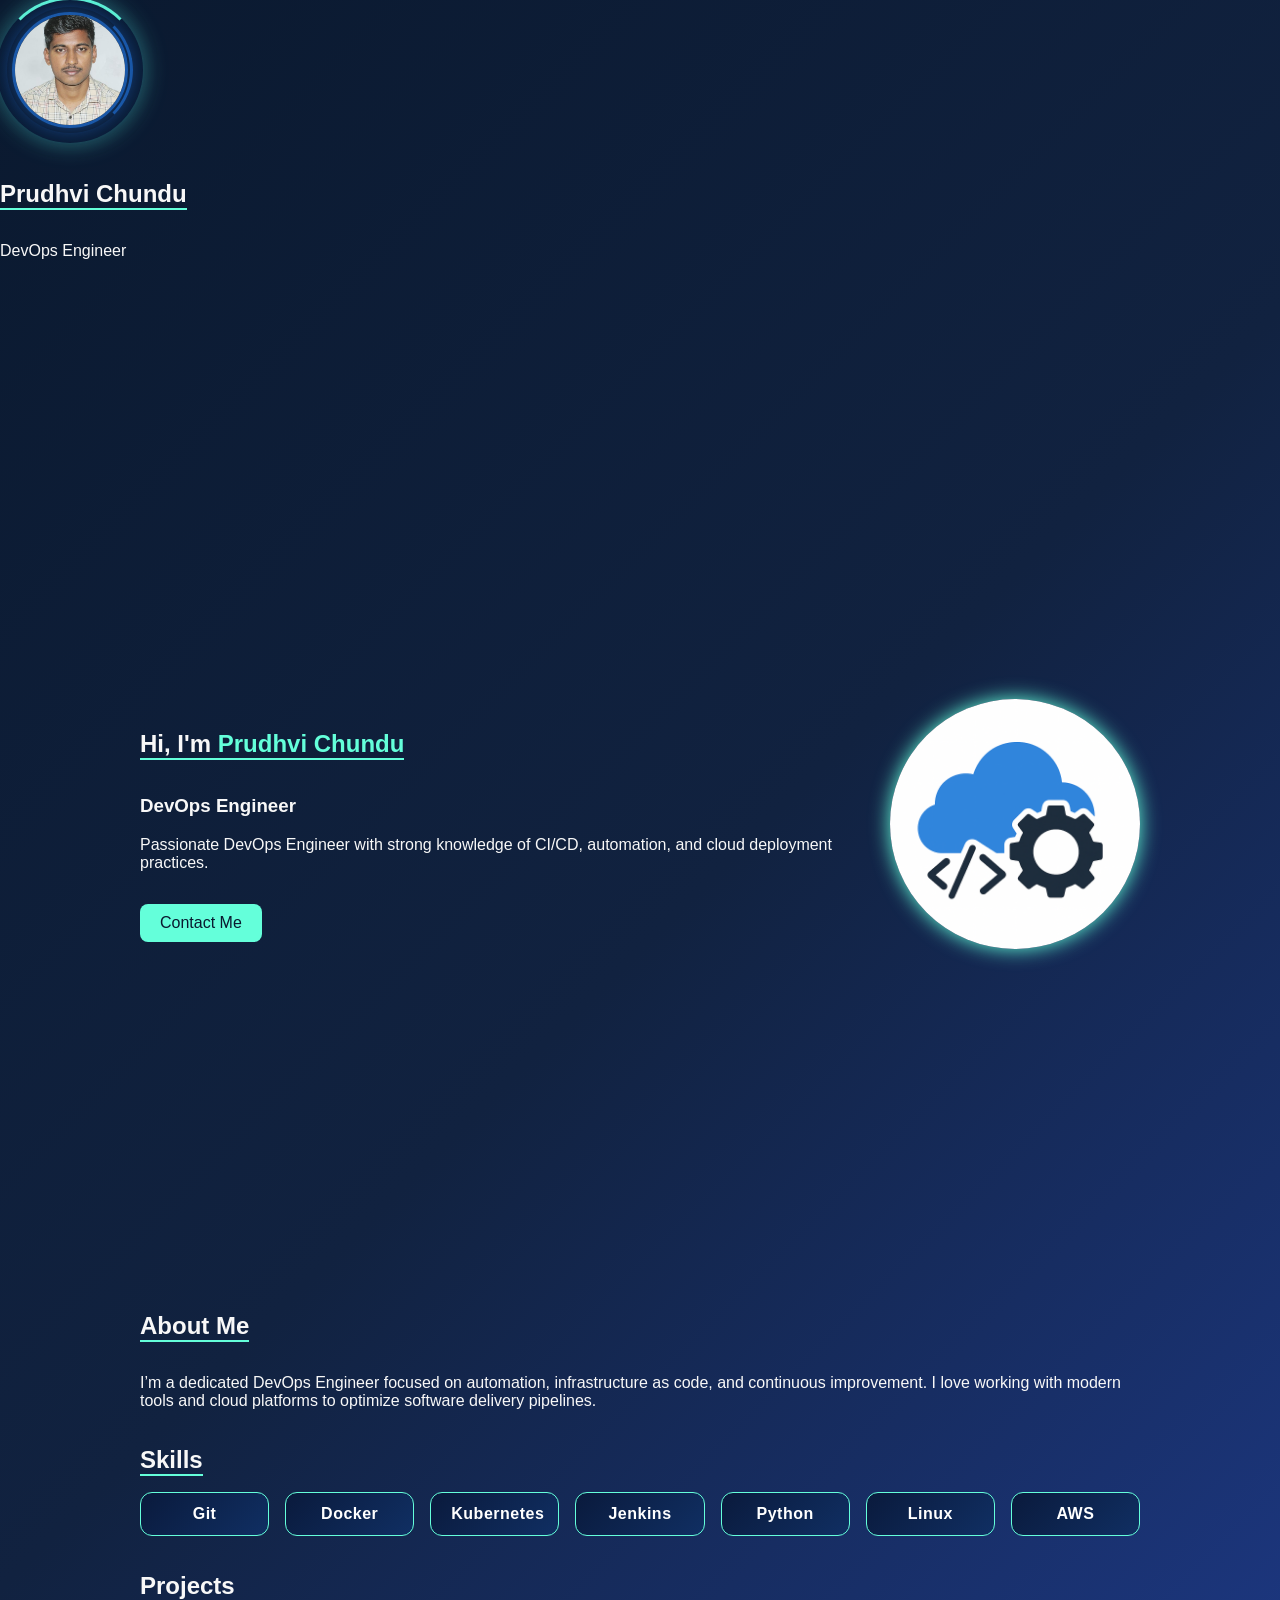
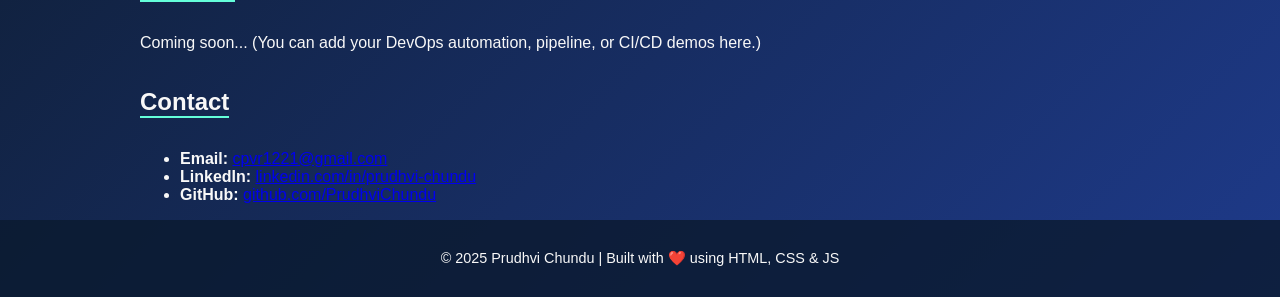
<file: Desktop/HTML/PrudhviChundu-portfolio-Version_1/main/index.html>
<!DOCTYPE html>
<html lang="en">
<head>
  <meta charset="UTF-8" />
  <meta name="viewport" content="width=device-width, initial-scale=1.0" />
  <title>Prudhvi Chundu | DevOps Engineer</title>
  <link rel="stylesheet" href="style.css" />
  <link rel="icon" type="image/png" href="favicon.png">
</head>
<body>

		<!-- Loader Section -->
	<div id="loader">
	  <div class="loader-content">
		<div class="profile-loader">
		  <div class="outer-ring"></div>
		  <div class="inner-ring"></div>
		  <img src="profile.jpg" alt="Prudhvi Chundu" class="profile-pic">
		</div>
		<h2>Prudhvi Chundu</h2>
		<p>DevOps Engineer</p>
	  </div>
	</div>

<div id="main-content" style="display:none;">
  <header class="navbar">
    <div class="container nav-content">
      <h1 class="logo">Prudhvi Chundu</h1>
      <nav>
        <ul>
          <li><a href="#about">About</a></li>
          <li><a href="#skills">Skills</a></li>
          <li><a href="#projects">Projects</a></li>
          <li><a href="#contact">Contact</a></li>
        </ul>
      </nav>
      <button id="theme-toggle">🌙</button>
    </div>
  </header>
</div>

  <section class="hero">
    <div class="container hero-content">
      <div class="text">
        <h2>Hi, I'm <span>Prudhvi Chundu</span></h2>
        <h3>DevOps Engineer</h3>
        <p>Passionate DevOps Engineer with strong knowledge of CI/CD, automation, and cloud deployment practices.</p>
        <a href="#contact" class="btn">Contact Me</a>
      </div>
      <div class="image">
        <img src="devops-logo.png" alt="DevOps Logo" />
      </div>
    </div>
  </section>

  <section id="about" class="about container">
    <h2>About Me</h2>
    <p>
      I’m a dedicated DevOps Engineer focused on automation, infrastructure as code, and continuous improvement. I love working with modern tools and cloud platforms to optimize software delivery pipelines.
    </p>
  </section>

  <section id="skills" class="skills container">
  <h2>Skills</h2>
  <div class="skill-grid">

    <a href="https://git-scm.com/" class="skill" target="_blank">Git</a>
    <a href="https://www.docker.com/" class="skill" target="_blank">Docker</a>
    <a href="https://kubernetes.io/" class="skill" target="_blank">Kubernetes</a>
    <a href="https://www.jenkins.io/" class="skill" target="_blank">Jenkins</a>
    <a href="https://www.python.org/" class="skill" target="_blank">Python</a>
    <a href="https://www.linux.org/" class="skill" target="_blank">Linux</a>
    <a href="https://aws.amazon.com/" class="skill" target="_blank">AWS</a>

  </div>
</section>


  <section id="projects" class="projects container">
    <h2>Projects</h2>
    <p>Coming soon... (You can add your DevOps automation, pipeline, or CI/CD demos here.)</p>
  </section>

  <section id="contact" class="contact container">
    <h2>Contact</h2>
    <ul>
      <li><strong>Email:</strong> <a href="mailto:cpvr1221@gmail.com">cpvr1221@gmail.com</a></li>
      <li><strong>LinkedIn:</strong> <a href="https://www.linkedin.com/in/prudhvi-chundu" target="_blank">linkedin.com/in/prudhvi-chundu</a></li>
      <li><strong>GitHub:</strong> <a href="https://github.com/PrudhviChundu" target="_blank">github.com/PrudhviChundu</a></li>
    </ul>
  </section>

  <footer>
    <p>© 2025 Prudhvi Chundu | Built with ❤️ using HTML, CSS & JS</p>
  </footer>
  

  <script src="script,js"></script>
</body>
</html>
</file>
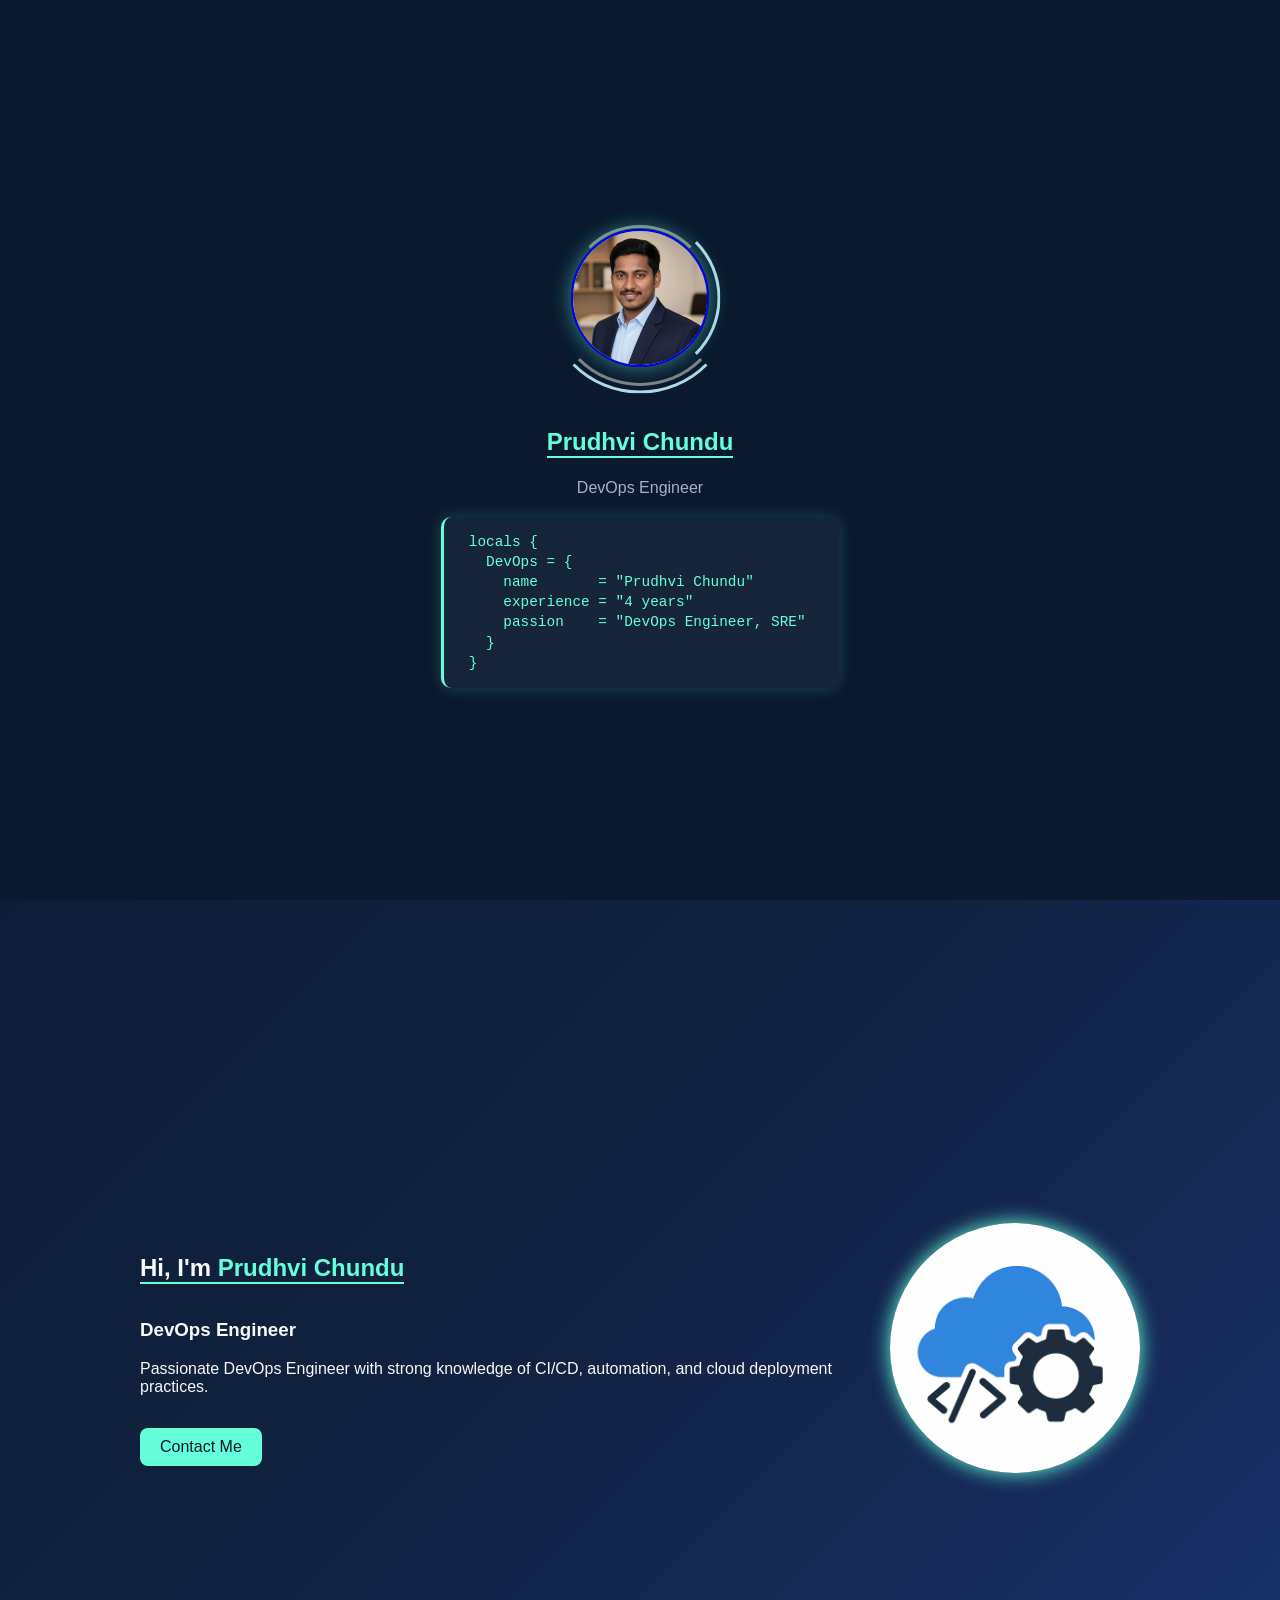
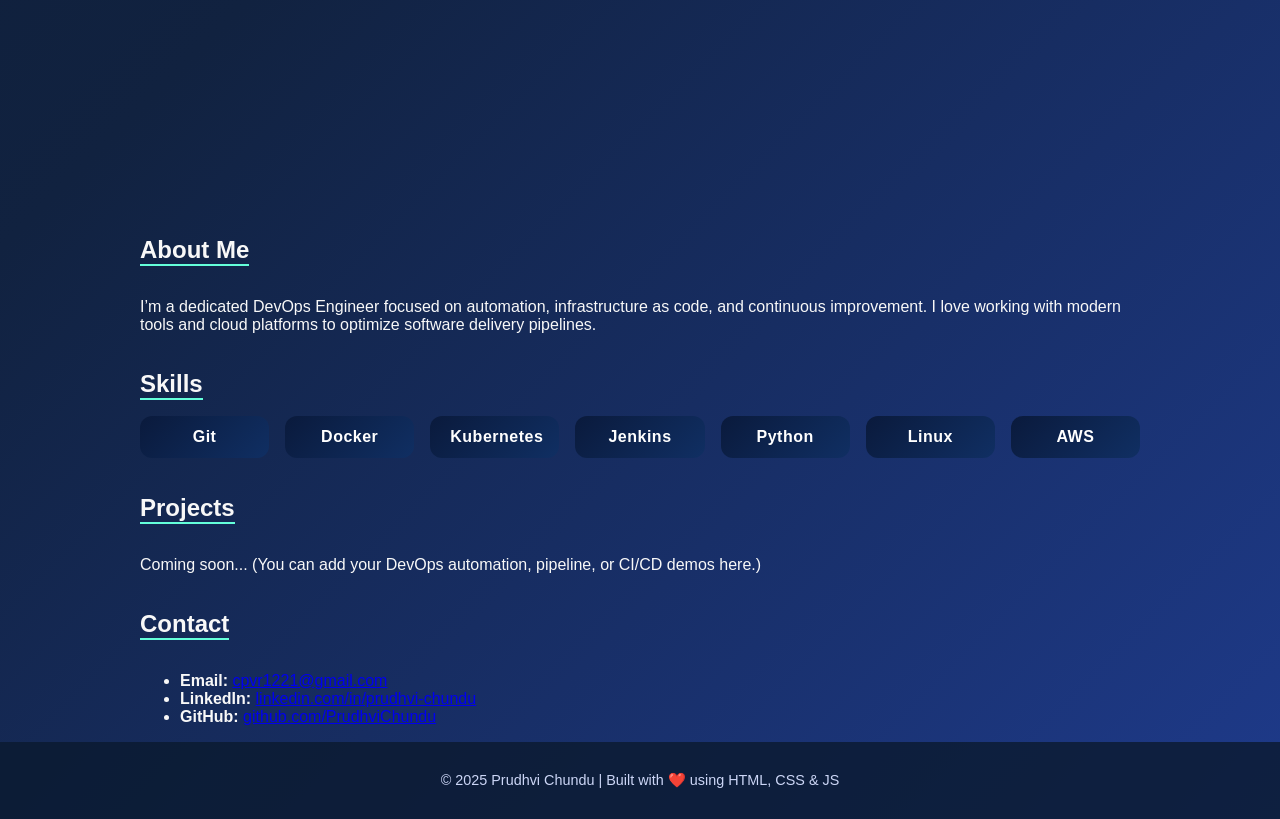
<file: Desktop/HTML/PrudhviChundu-portfolio-Version_1/test_1/index_11.html>
<!DOCTYPE html>
<html lang="en">
<head>
  <meta charset="UTF-8" />
  <meta name="viewport" content="width=device-width, initial-scale=1.0" />
  <title>Prudhvi Chundu | DevOps Engineer</title>
  <link rel="stylesheet" href="style.css" />
  <link rel="icon" type="image/png" href="favicon.png">
</head>
<body>

  <!-- Loader Section -->
  <div id="loader">
    <div class="loader-content">
      <div class="profile-loader">
        <div class="ring ring1"></div>
        <div class="ring ring2"></div>
        <div class="ring ring3"></div>
        <div class="ring ring4"></div>
        <img src="profile.jpg" alt="Prudhvi Chundu" class="profile-pic">
      </div>
      <h2>Prudhvi Chundu</h2>
      <p>DevOps Engineer</p>

      <!-- Terraform-style text -->
      <pre id="terraform-text" class="loader-code"></pre>
    </div>
  </div>


<section class="hero" id="home">
  <div class="hero-content">
    <div class="text">
      <h1>Hi, I'm <span>Prudhvi Chundu</span></h1>
      <p>DevOps Engineer | Cloud Enthusiast | Automation Expert</p>

      <div class="inline-nav">
        <a href="#home">Home</a> /
        <a href="#skills">Skills</a> /
        <a href="#projects">Projects</a> /
        <a href="#contact">Contact</a>
      </div>

      <button id="theme-toggle">🌙</button>
    </div>
  </div>
</section>


  <section class="hero">
    <div class="container hero-content">
      <div class="text">
        <h2>Hi, I'm <span>Prudhvi Chundu</span></h2>
        <h3>DevOps Engineer</h3>
        <p>Passionate DevOps Engineer with strong knowledge of CI/CD, automation, and cloud deployment practices.</p>
        <a href="#contact" class="btn">Contact Me</a>
      </div>
      <div class="image">
        <img src="devops-logo.png" alt="DevOps Logo" />
      </div>
    </div>
  </section>

  <section id="about" class="about container">
    <h2>About Me</h2>
    <p>
      I’m a dedicated DevOps Engineer focused on automation, infrastructure as code, and continuous improvement. I love working with modern tools and cloud platforms to optimize software delivery pipelines.
    </p>
  </section>

  <section id="skills" class="skills container">
  <h2>Skills</h2>
  <div class="skill-grid">

    <a href="https://git-scm.com/" class="skill" target="_blank">Git</a>
    <a href="https://www.docker.com/" class="skill" target="_blank">Docker</a>
    <a href="https://kubernetes.io/" class="skill" target="_blank">Kubernetes</a>
    <a href="https://www.jenkins.io/" class="skill" target="_blank">Jenkins</a>
    <a href="https://www.python.org/" class="skill" target="_blank">Python</a>
    <a href="https://www.linux.org/" class="skill" target="_blank">Linux</a>
    <a href="https://aws.amazon.com/" class="skill" target="_blank">AWS</a>

  </div>
</section>


  <section id="projects" class="projects container">
    <h2>Projects</h2>
    <p>Coming soon... (You can add your DevOps automation, pipeline, or CI/CD demos here.)</p>
  </section>

  <section id="contact" class="contact container">
    <h2>Contact</h2>
    <ul>
      <li><strong>Email:</strong> <a href="mailto:cpvr1221@gmail.com">cpvr1221@gmail.com</a></li>
      <li><strong>LinkedIn:</strong> <a href="https://www.linkedin.com/in/prudhvi-chundu" target="_blank">linkedin.com/in/prudhvi-chundu</a></li>
      <li><strong>GitHub:</strong> <a href="https://github.com/PrudhviChundu" target="_blank">github.com/PrudhviChundu</a></li>
    </ul>
  </section>

  <footer>
    <p>© 2025 Prudhvi Chundu | Built with ❤️ using HTML, CSS & JS</p>
  </footer>

  <script src="script.js"></script>
</body>
</html>
</file>
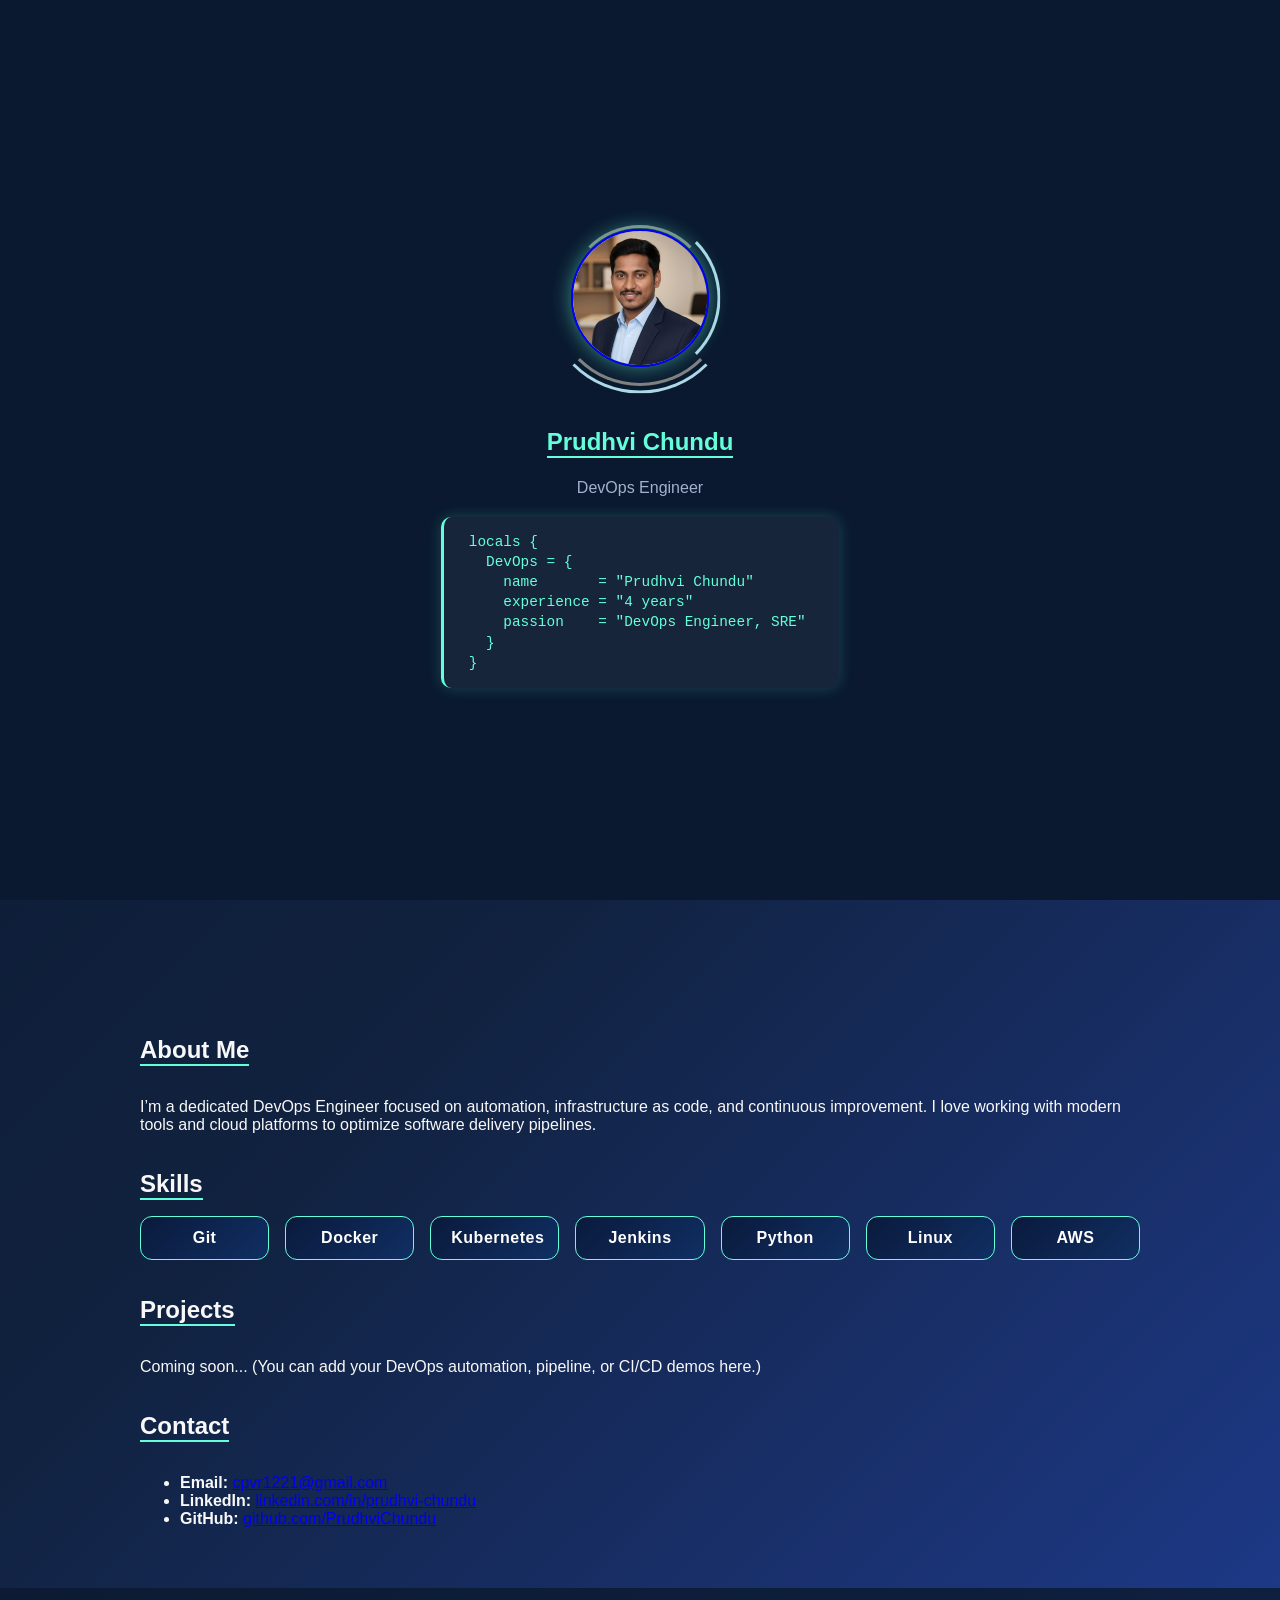
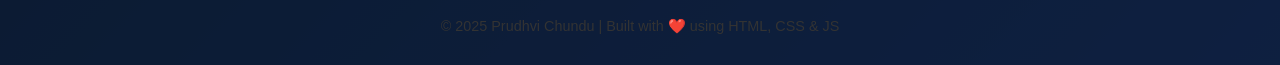
<file: Desktop/HTML/PrudhviChundu-portfolio-Version_1/test_1/working/index_11.html>
<!DOCTYPE html>
<html lang="en">
<head>
  <meta charset="UTF-8" />
  <meta name="viewport" content="width=device-width, initial-scale=1.0" />
  <title>Prudhvi Chundu | DevOps Engineer</title>
  <link rel="stylesheet" href="style.css" />
  <link rel="icon" type="image/png" href="favicon.png">
</head>
<body>

  <!-- Loader Section -->
  <div id="loader">
    <div class="loader-content">
      <div class="profile-loader">
        <div class="ring ring1"></div>
        <div class="ring ring2"></div>
        <div class="ring ring3"></div>
        <div class="ring ring4"></div>
        <img src="profile.jpg" alt="Prudhvi Chundu" class="profile-pic">
      </div>
      <h2>Prudhvi Chundu</h2>
      <p>DevOps Engineer</p>

      <!-- Terraform-style text -->
      <pre id="terraform-text" class="loader-code"></pre>
    </div>
  </div>

<div id="main-content" style="display:none;">
  <header class="navbar">
    <div class="container nav-content">
      <h1 class="logo">Prudhvi Chundu</h1>
      <nav>
        <ul>
          <li><a href="#about">About</a></li>
          <li><a href="#skills">Skills</a></li>
          <li><a href="#projects">Projects</a></li>
          <li><a href="#contact">Contact</a></li>
        </ul>
      </nav>
      <button id="theme-toggle">🌙</button>
    </div>
  </header>
</div>

  <section class="hero">
    <div class="container hero-content">
      <div class="text">
        <h2>Hi, I'm <span>Prudhvi Chundu</span></h2>
        <h3>DevOps Engineer</h3>
        <p>Passionate DevOps Engineer with strong knowledge of CI/CD, automation, and cloud deployment practices.</p>
        <a href="#contact" class="btn">Contact Me</a>
      </div>
      <div class="image">
        <img src="devops-logo.png" alt="DevOps Logo" />
      </div>
    </div>
  </section>

  <section id="about" class="about container">
    <h2>About Me</h2>
    <p>
      I’m a dedicated DevOps Engineer focused on automation, infrastructure as code, and continuous improvement. I love working with modern tools and cloud platforms to optimize software delivery pipelines.
    </p>
  </section>

  <section id="skills" class="skills container">
  <h2>Skills</h2>
  <div class="skill-grid">

    <a href="https://git-scm.com/" class="skill" target="_blank">Git</a>
    <a href="https://www.docker.com/" class="skill" target="_blank">Docker</a>
    <a href="https://kubernetes.io/" class="skill" target="_blank">Kubernetes</a>
    <a href="https://www.jenkins.io/" class="skill" target="_blank">Jenkins</a>
    <a href="https://www.python.org/" class="skill" target="_blank">Python</a>
    <a href="https://www.linux.org/" class="skill" target="_blank">Linux</a>
    <a href="https://aws.amazon.com/" class="skill" target="_blank">AWS</a>

  </div>
</section>


  <section id="projects" class="projects container">
    <h2>Projects</h2>
    <p>Coming soon... (You can add your DevOps automation, pipeline, or CI/CD demos here.)</p>
  </section>

  <section id="contact" class="contact container">
    <h2>Contact</h2>
    <ul>
      <li><strong>Email:</strong> <a href="mailto:cpvr1221@gmail.com">cpvr1221@gmail.com</a></li>
      <li><strong>LinkedIn:</strong> <a href="https://www.linkedin.com/in/prudhvi-chundu" target="_blank">linkedin.com/in/prudhvi-chundu</a></li>
      <li><strong>GitHub:</strong> <a href="https://github.com/PrudhviChundu" target="_blank">github.com/PrudhviChundu</a></li>
    </ul>
  </section>

  <footer>
    <p>© 2025 Prudhvi Chundu | Built with ❤️ using HTML, CSS & JS</p>
  </footer>

  <script src="script.js"></script>
</body>
</html>
</file>
<file: Desktop/HTML/PrudhviChundu-portfolio-Version_1/main/style.css>
/* ---------- Base Theme ---------- */
:root {
  --bg-gradient: linear-gradient(135deg, #0a192f, #112240, #1e3a8a);
  --text-color: #f8f8f8;
  --accent: #64ffda;
  --card-bg: rgba(255,255,255,0.05);
  --transition: 0.3s ease-in-out;
}

body {
  margin: 0;
  font-family: "Poppins", sans-serif;
  color: var(--text-color);
  background: var(--bg-gradient);
  transition: var(--transition);
}

/* ---------- Navbar ---------- */
.navbar {
  background: rgba(10, 25, 47, 0.8);
  backdrop-filter: blur(8px);
  position: fixed;
  width: 100%;
  top: 0;
  z-index: 100;
  padding: 1rem 0;
}

.nav-content {
  display: flex;
  align-items: center;
  justify-content: space-between;
  width: 90%;
  max-width: 1100px;
  margin: 0 auto;
}

.logo {
  font-size: 1.5rem;
  color: var(--accent);
}

nav ul {
  list-style: none;
  display: flex;
  gap: 20px;
}

nav a {
  color: #f8f8f8;
  text-decoration: none;
  transition: var(--transition);
}

nav a:hover {
  color: var(--accent);
}

#theme-toggle {
  background: transparent;
  border: none;
  color: var(--accent);
  font-size: 1.3rem;
  cursor: pointer;
}

/* ---------- Hero Section ---------- */
.hero {
  height: 100vh;
  display: flex;
  align-items: center;
  justify-content: center;
  text-align: left;
  padding-top: 100px;
}

.hero-content {
  display: flex;
  flex-wrap: wrap;
  justify-content: space-between;
  align-items: center;
  width: 90%;
  max-width: 1100px;
}

.hero .text {
  flex: 1;
}

.hero h2 span {
  color: var(--accent);
}

.hero img {
  width: 250px;
  border-radius: 50%;
  box-shadow: 0 0 20px var(--accent);
}

/* ---------- Sections ---------- */
.container {
  width: 90%;
  max-width: 1000px;
  margin: 1rem auto;
}

h2 {
  border-bottom: 2px solid var(--accent);
  display: inline-block;
  margin-bottom: 1rem;
}

.skill-grid {
  display: flex;
  flex-wrap: wrap;
  gap: 15px;
}

.skill {
  background: var(--card-bg);
  border: 1px solid var(--accent);
  padding: 10px 20px;
  border-radius: 25px;
}

/* ---- adding from here  */
.skill-grid {
  display: grid;
  grid-template-columns: repeat(auto-fit, minmax(120px, 1fr));
  gap: 1rem;
  text-align: center;
}

.skill {
  display: inline-block;
  background: linear-gradient(135deg, #0a1a3c, #102f63);
  color: #fff;
  padding: 12px 20px;
  border-radius: 10px;
  text-decoration: none;
  transition: transform 0.2s, background 0.3s;
}

.skill:hover {
  background: linear-gradient(135deg, #133d7a, #1a58a8);
  transform: scale(1.05);
}

.skill-grid {
  display: grid;
  grid-template-columns: repeat(auto-fit, minmax(120px, 1fr));
  gap: 1rem;
  text-align: center;
}

.skill {
  display: inline-block;
  background: linear-gradient(135deg, #0a1a3c, #102f63);
  color: #fff;
  padding: 12px 20px;
  border-radius: 12px;
  text-decoration: none;
  font-weight: 600;
  letter-spacing: 0.5px;
  transition: transform 0.3s ease, background 0.4s ease, box-shadow 0.3s ease;
}

.skill:hover {
  background: linear-gradient(135deg, #133d7a, #1a58a8);
  transform: rotate(6deg) scale(1.05);
  box-shadow: 0 8px 20px rgba(26, 88, 168, 0.4);
}

/* ---------- Dual Rotating Border Loader ---------- */
.profile-loader {
  position: relative;
  width: 140px;
  height: 140px;
  display: flex;
  align-items: center;
  justify-content: center;
  margin-bottom: 20px;
}

.profile-pic {
  width: 110px;
  height: 110px;
  border-radius: 50%;
  object-fit: cover;
  position: absolute;
  z-index: 2;
  border: 3px solid #1a58a8;
  box-shadow: 0 0 15px rgba(26, 88, 168, 0.6);
}

.outer-ring, .inner-ring {
  position: absolute;
  border-radius: 50%;
  border: 3px solid transparent;
}

/* Outer Ring — Clockwise */
.outer-ring {
  width: 140px;
  height: 140px;
  border-top-color: #64ffda;
  border-bottom-color: transparent;
  animation: rotate-cw 2.5s linear infinite, glowPulse 3s ease-in-out infinite;
  box-shadow: 0 0 25px rgba(100, 255, 218, 0.4);
}

/* Inner Ring — Anti-clockwise */
.inner-ring {
  width: 120px;
  height: 120px;
  border-right-color: #1a58a8;
  border-left-color: transparent;
  animation: rotate-ccw 2s linear infinite, glowPulse 3s ease-in-out infinite;
  box-shadow: 0 0 25px rgba(26, 88, 168, 0.4);
}

/* Animations */
@keyframes rotate-cw {
  from { transform: rotate(0deg); }
  to { transform: rotate(360deg); }
}

@keyframes rotate-ccw {
  from { transform: rotate(360deg); }
  to { transform: rotate(0deg); }
}

@keyframes glowPulse {
  0%, 100% { box-shadow: 0 0 15px rgba(100, 255, 218, 0.4); }
  50% { box-shadow: 0 0 30px rgba(100, 255, 218, 0.8); }
}

/* ---- adding to here ----*/

a.btn {
  display: inline-block;
  background: var(--accent);
  color: #0a192f;
  padding: 10px 20px;
  border-radius: 8px;
  text-decoration: none;
  margin-top: 1rem;
}

/* ---------- Footer ---------- */
footer {
  text-align: center;
  padding: 1rem;
  background: rgba(10,25,47,0.8);
  font-size: 0.9rem;
}
</file>
<file: Desktop/HTML/PrudhviChundu-portfolio-Version_1/test_1/style.css>
/* ---------- Base Theme ---------- */
:root {
  --bg-gradient: linear-gradient(135deg, #0a192f, #112240, #1e3a8a);
  --text-color: #f8f8f8;
  --accent: #64ffda;
  --card-bg: rgba(255, 255, 255, 0.05);
  --transition: 0.3s ease-in-out;
}

body {
  margin: 0;
  font-family: "Poppins", sans-serif;
  color: var(--text-color);
  background: var(--bg-gradient);
  transition: var(--transition);
}

/* ---------- Inline Navigation ---------- */
.inline-nav {
  margin-top: 1.5rem;
  font-size: 1rem;
  color: var(--text-color);
}

.inline-nav a {
  color: var(--accent);
  text-decoration: none;
  font-weight: 500;
  margin: 0 0.5rem;
  transition: color 0.3s ease;
}

.inline-nav a:hover {
  color: #52e0c4;
  text-decoration: underline;
}


/* ---------- Navbar ---------- */
.navbar {
  position: fixed;
  top: 0;
  width: 100%;
  z-index: 1000;
  background: rgba(10, 25, 47, 0.8);
  backdrop-filter: blur(8px);
  padding: 1rem 0;
}

.nav-content {
  display: flex;
  align-items: center;
  justify-content: space-between;
  width: 90%;
  max-width: 1100px;
  margin: 0 auto;
}

.logo {
  font-size: 1.5rem;
  color: var(--accent);
}

nav ul {
  list-style: none;
  display: flex;
  gap: 20px;
  margin: 0;
  padding: 0;
}

nav a {
  color: #f8f8f8;
  text-decoration: none;
  transition: var(--transition);
}

nav a:hover {
  color: var(--accent);
}

#theme-toggle {
  background: transparent;
  border: none;
  color: var(--accent);
  font-size: 1.3rem;
  cursor: pointer;
}


/* ---------- Hero Section ---------- */
.hero {
  height: 100vh;
  display: flex;
  align-items: center;
  justify-content: center;
  text-align: left;
}

.hero-content {
  display: flex;
  flex-wrap: wrap;
  justify-content: space-between;
  align-items: center;
  width: 90%;
  max-width: 1100px;
}

.hero .text {
  flex: 1;
}

.hero h2 span {
  color: var(--accent);
}

.hero img {
  width: 250px;
  border-radius: 50%;
  box-shadow: 0 0 20px var(--accent);
}

/* ---------- Skill Section ---------- */
.container {
  width: 90%;
  max-width: 1000px;
  margin: 1rem auto;
}

h2 {
  border-bottom: 2px solid var(--accent);
  display: inline-block;
  margin-bottom: 1rem;
}

.skill-grid {
  display: grid;
  grid-template-columns: repeat(auto-fit, minmax(120px, 1fr));
  gap: 1rem;
  text-align: center;
}

.skill {
  background: linear-gradient(135deg, #0a1a3c, #102f63);
  color: #fff;
  padding: 12px 20px;
  border-radius: 12px;
  font-weight: 600;
  letter-spacing: 0.5px;
  text-decoration: none;
  transition: transform 0.3s ease, background 0.4s ease, box-shadow 0.3s ease;
}

.skill:hover {
  background: linear-gradient(135deg, #133d7a, #1a58a8);
  transform: rotate(6deg) scale(1.05);
  box-shadow: 0 8px 20px rgba(26, 88, 168, 0.4);
}

/* ---------- Loader ---------- */
#loader {
  position: fixed;
  inset: 0;
  background: #0a192f;
  display: flex;
  justify-content: center;
  align-items: center;
  flex-direction: column;
  z-index: 9999;
  transition: opacity 0.6s ease, visibility 0.6s ease;
}

#loader.hidden {
  opacity: 0;
  visibility: hidden;
}

.loader-content {
  text-align: center;
}

.profile-loader {
  position: relative;
  width: 200px;
  height: 200px;
  margin: 0 auto 20px;
}

/* Rings */
.ring {
  position: absolute;
  top: 50%;
  left: 50%;
  border-radius: 50%;
  border: 3px solid transparent;
  transform: translate(-50%, -50%);
}

.ring1 {
  width: 140px;
  height: 140px;
  border-top: 3px solid #808080;
  animation: spinCW 3s linear infinite;
}

.ring2 {
  width: 155px;
  height: 155px;
  border-right: 3px solid #ADD8E6;
  animation: spinCCW 4s linear infinite;
}

.ring3 {
  width: 170px;
  height: 170px;
  border-bottom: 3px solid #808080;
  animation: spinCW 4s linear infinite;
}

.ring4 {
  width: 185px;
  height: 185px;
  border-bottom: 3px solid #ADD8E6;
  animation: spinCCW 4s linear infinite;
}

@keyframes spinCW {
  from { transform: translate(-50%, -50%) rotate(0deg); }
  to { transform: translate(-50%, -50%) rotate(360deg); }
}

@keyframes spinCCW {
  from { transform: translate(-50%, -50%) rotate(360deg); }
  to { transform: translate(-50%, -50%) rotate(0deg); }
}

/* Profile Picture inside Loader */
.profile-pic {
  position: absolute;
  top: 50%;
  left: 50%;
  width: 134px;
  height: 134px;
  border-radius: 50%;
  transform: translate(-50%, -50%);
  border: 2px solid #0000FF;
  box-shadow: 0 0 20px rgba(100, 255, 218, 0.5);
  z-index: 2;
}

.loader-content h2 {
  color: #64ffda;
  font-size: 1.5rem;
  margin: 10px 0 5px;
}

.loader-content p {
  opacity: 0.8;
  color: #ccd6f6;
}

.loader-code {
  background: rgba(255, 255, 255, 0.05);
  padding: 15px 25px;
  border-radius: 10px;
  font-family: "Courier New", monospace;
  color: #64ffda;
  font-size: 0.9rem;
  line-height: 1.4;
  text-align: left;
  white-space: pre-wrap;
  border-left: 3px solid #64ffda;
  box-shadow: 0 0 15px rgba(100, 255, 218, 0.2);
  margin-top: 20px;
}

/* ---------- Buttons ---------- */
a.btn {
  display: inline-block;
  background: var(--accent);
  color: #0a192f;
  padding: 10px 20px;
  border-radius: 8px;
  text-decoration: none;
  margin-top: 1rem;
  transition: background 0.3s ease, transform 0.2s ease;
}

a.btn:hover {
  background: #52e0c4;
  transform: scale(1.05);
}

/* ---------- Footer ---------- */
footer {
  text-align: center;
  padding: 1rem;
  background: rgba(10, 25, 47, 0.8);
  font-size: 0.9rem;
  color: #ccd6f6;
}
</file>
<file: Desktop/HTML/PrudhviChundu-portfolio-Version_1/test_1/working/style.css>
/* ---------- Base Theme ---------- */
:root {
  --bg-gradient: linear-gradient(135deg, #0a192f, #112240, #1e3a8a);
  --text-color: #f8f8f8;
  --accent: #64ffda;
  --card-bg: rgba(255,255,255,0.05);
  --transition: 0.3s ease-in-out;
}

body {
  margin: 0;
  font-family: "Poppins", sans-serif;
  color: var(--text-color);
  background: var(--bg-gradient);
  transition: var(--transition);
}

/* ---------- Navbar ---------- */
.navbar {
  background: rgba(10, 25, 47, 0.8);
  backdrop-filter: blur(8px);
  position: fixed;
  width: 100%;
  top: 0;
  z-index: 100;
  padding: 1rem 0;
}

.nav-content {
  display: flex;
  align-items: center;
  justify-content: space-between;
  width: 90%;
  max-width: 1100px;
  margin: 0 auto;
}

.logo {
  font-size: 1.5rem;
  color: var(--accent);
}

nav ul {
  list-style: none;
  display: flex;
  gap: 20px;
}

nav a {
  color: #f8f8f8;
  text-decoration: none;
  transition: var(--transition);
}

nav a:hover {
  color: var(--accent);
}

#theme-toggle {
  background: transparent;
  border: none;
  color: var(--accent);
  font-size: 1.3rem;
  cursor: pointer;
}

/* ---------- Hero Section ---------- */
.hero {
  height: 100vh;
  display: flex;
  align-items: center;
  justify-content: center;
  text-align: left;
  padding-top: 100px;
}

.hero-content {
  display: flex;
  flex-wrap: wrap;
  justify-content: space-between;
  align-items: center;
  width: 90%;
  max-width: 1100px;
}

.hero .text {
  flex: 1;
}

.hero h2 span {
  color: var(--accent);
}

.hero img {
  width: 250px;
  border-radius: 50%;
  box-shadow: 0 0 20px var(--accent);
}

/* ---------- Sections ---------- */
.container {
  width: 90%;
  max-width: 1000px;
  margin: 1rem auto;
}

h2 {
  border-bottom: 2px solid var(--accent);
  display: inline-block;
  margin-bottom: 1rem;
}

.skill-grid {
  display: flex;
  flex-wrap: wrap;
  gap: 15px;
}

.skill {
  background: var(--card-bg);
  border: 1px solid var(--accent);
  padding: 10px 20px;
  border-radius: 25px;
}

/* ---- adding from here  */
.skill-grid {
  display: grid;
  grid-template-columns: repeat(auto-fit, minmax(120px, 1fr));
  gap: 1rem;
  text-align: center;
}

.skill {
  display: inline-block;
  background: linear-gradient(135deg, #0a1a3c, #102f63);
  color: #fff;
  padding: 12px 20px;
  border-radius: 10px;
  text-decoration: none;
  transition: transform 0.2s, background 0.3s;
}

.skill:hover {
  background: linear-gradient(135deg, #133d7a, #1a58a8);
  transform: scale(1.05);
}

.skill-grid {
  display: grid;
  grid-template-columns: repeat(auto-fit, minmax(120px, 1fr));
  gap: 1rem;
  text-align: center;
}

.skill {
  display: inline-block;
  background: linear-gradient(135deg, #0a1a3c, #102f63);
  color: #fff;
  padding: 12px 20px;
  border-radius: 12px;
  text-decoration: none;
  font-weight: 600;
  letter-spacing: 0.5px;
  transition: transform 0.3s ease, background 0.4s ease, box-shadow 0.3s ease;
}

.skill:hover {
  background: linear-gradient(135deg, #133d7a, #1a58a8);
  transform: rotate(6deg) scale(1.05);
  box-shadow: 0 8px 20px rgba(26, 88, 168, 0.4);
}

/* ===========================
   Loader Base
=========================== */
#loader {
  position: fixed;
  inset: 0;
  background: #0a192f;
  display: flex;
  justify-content: center;
  align-items: center;
  flex-direction: column;
  z-index: 9999;
  transition: opacity 0.6s ease, visibility 0.6s ease;
}

#loader.hidden {
  opacity: 0;
  visibility: hidden;
}

/* ===========================
   Loader Content
=========================== */
.loader-content {
  text-align: center;
}

/* ===========================
   Profile Loader Container
=========================== */
.profile-loader {
  position: relative;
  width: 200px;
  height: 200px;
  margin: 0 auto 20px;
}

/* ===========================
   Rings
=========================== */
.ring {
  position: absolute;
  top: 50%;
  left: 50%;
  border-radius: 50%;
  border: 3px solid transparent;
  transform: translate(-50%, -50%);
}

.ring1 {
  width: 140px;
  height: 140px;
  border-top: 3px solid #808080;
  animation: spinCW 3s linear infinite;
}

.ring2 {
  width: 155px;
  height: 155px;
  border-right: 3px solid #ADD8E6;
  animation: spinCCW 4s linear infinite;
}

.ring3 {
  width: 170px;
  height: 170px;
  border-bottom: 3px solid #808080;
  animation: spinCW 4s linear infinite;
}

.ring4 {
  width: 185px;
  height: 185px;
  border-bottom: 3px solid #ADD8E6;
  animation: spinCCW 4s linear infinite;
}

/* ===========================
   Animations
=========================== */
@keyframes spinCW {
  from { transform: translate(-50%, -50%) rotate(0deg); }
  to { transform: translate(-50%, -50%) rotate(360deg); }
}

@keyframes spinCCW {
  from { transform: translate(-50%, -50%) rotate(360deg); }
  to { transform: translate(-50%, -50%) rotate(0deg); }
}

/* ===========================
   Profile Image (Inside Rings)
=========================== */
.profile-pic {
  position: absolute;
  top: 50%;
  left: 50%;
  width: 134px; /* adjusted to touch the inner ring (140px - 6px border spacing) */
  height: 134px;
  border-radius: 50%;
  transform: translate(-50%, -50%);
  border: 2px solid #0000FF;
  box-shadow: 0 0 20px rgba(100, 255, 218, 0.5);
  z-index: 2;
}

/* ===========================
   Loader Text
=========================== */
.loader-content h2 {
  color: #64ffda;
  font-size: 1.5rem;
  margin: 10px 0 5px;
}

.loader-content p {
  opacity: 0.8;
  color: #ccd6f6;
}

/* ===========================
   Terraform Code Block Style
=========================== */
.loader-code {
  background: rgba(255, 255, 255, 0.05);
  padding: 15px 25px;
  border-radius: 10px;
  font-family: "Courier New", monospace;
  color: #64ffda;
  font-size: 0.9rem;
  line-height: 1.4;
  text-align: left;
  white-space: pre-wrap;
  border-left: 3px solid #64ffda;
  box-shadow: 0 0 15px rgba(100, 255, 218, 0.2);
  margin-top: 20px;
}

/* ===========================
   Main Content
=========================== */
#main-content {
  text-align: center;
  margin-top: 80px;
  color: #0a192f;
}

/* ===========================
   Footer
=========================== */
footer {
  text-align: center;
  margin-top: 60px;
  color: #333;
  font-size: 0.9rem;
}


/* ---- adding to here ----*/

a.btn {
  display: inline-block;
  background: var(--accent);
  color: #0a192f;
  padding: 10px 20px;
  border-radius: 8px;
  text-decoration: none;
  margin-top: 1rem;
}

/* ---------- Footer ---------- */
footer {
  text-align: center;
  padding: 1rem;
  background: rgba(10,25,47,0.8);
  font-size: 0.9rem;
}
</file>
